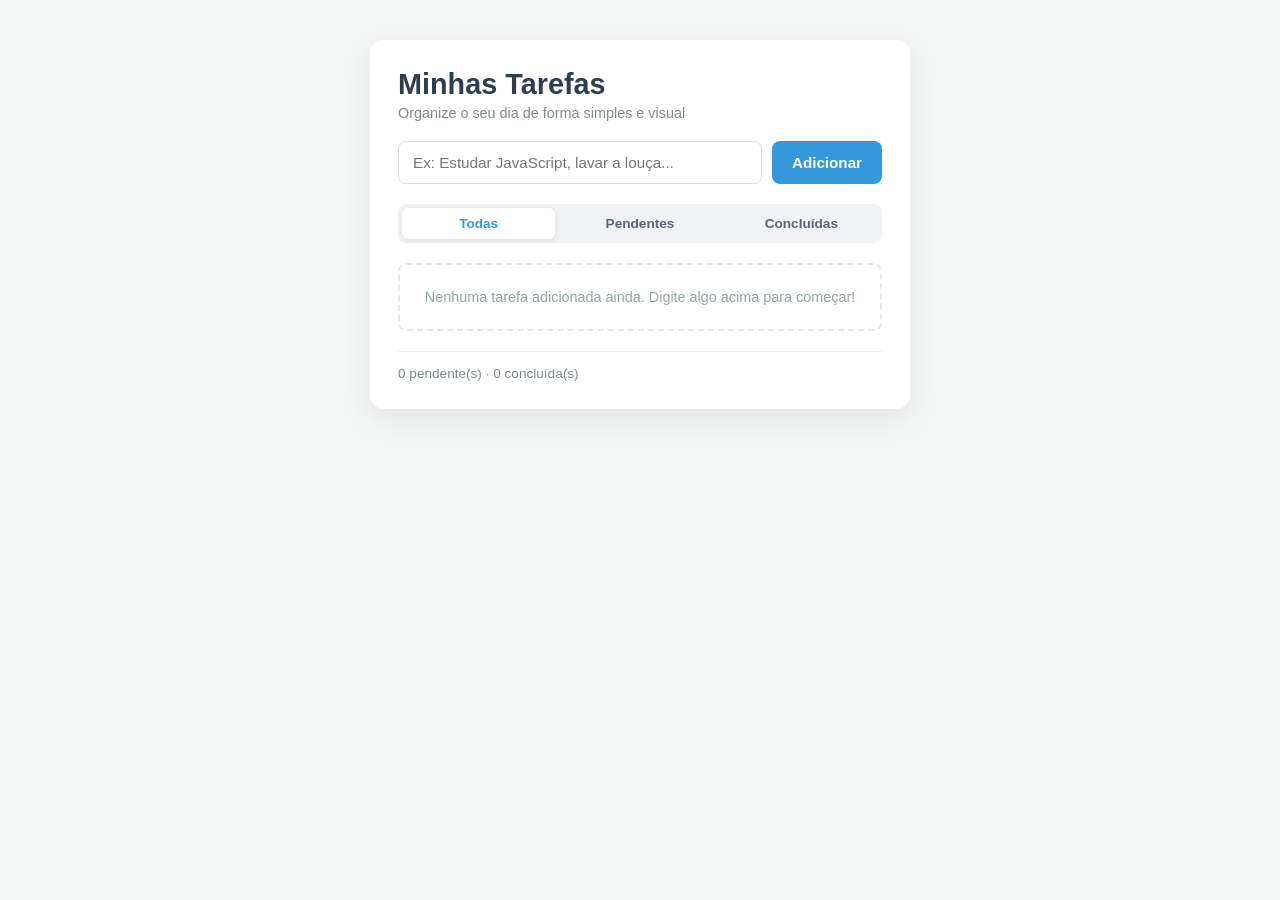
<file: ListaDeTarefas/index.html>
<!DOCTYPE html>
<html lang="pt-BR">
<head>
    <meta charset="UTF-8">
    <meta name="viewport" content="width=device-width, initial-scale=1.0">
    <title>Minha Lista de Tarefas</title>
    <!-- Vincula o arquivo de estilos visuais (CSS) -->
    <link rel="stylesheet" href="style.css">
</head>
<body>
    <div class="container">
        <!-- Cabeçalho da página -->
        <header>
            <h1>Minhas Tarefas</h1>
            <p class="subtitulo">Organize o seu dia de forma simples e visual</p>
        </header>

        <!-- Formulário para digitar e adicionar uma nova tarefa -->
        <form id="form-tarefa" class="form-tarefa">
            <input 
                type="text" 
                id="input-tarefa" 
                placeholder="Ex: Estudar JavaScript, lavar a louça..." 
                autocomplete="off"
            >
            <button type="submit" id="btn-adicionar">Adicionar</button>
        </form>

        <!-- Barra de filtros: permite alternar a visualização das tarefas -->
        <div class="filtros" role="group" aria-label="Filtros de visualização">
            <button type="button" class="btn-filtro ativo" data-filtro="todas">Todas</button>
            <button type="button" class="btn-filtro" data-filtro="pendentes">Pendentes</button>
            <button type="button" class="btn-filtro" data-filtro="concluidas">Concluídas</button>
        </div>

        <!-- Seção onde as tarefas aparecerão na tela -->
        <main>
            <ul id="lista-tarefas" class="lista-tarefas">
                <!-- As tarefas serão adicionadas aqui dinamicamente pelo JavaScript -->
            </ul>

            <!-- Mensagem exibida caso a lista esteja vazia -->
            <div id="mensagem-vazia" class="mensagem-vazia">
                <p>Nenhuma tarefa adicionada ainda. Digite algo acima para começar!</p>
            </div>
        </main>

        <!-- Rodapé com estatísticas e botão para limpar concluídas -->
        <footer>
            <span id="contador-tarefas">0 pendente(s) · 0 concluída(s)</span>
            <button type="button" id="btn-limpar-concluidas" class="btn-limpar">Limpar concluídas</button>
        </footer>
    </div>

    <!-- Vincula o arquivo de lógica e interatividade (JavaScript) -->
    <script src="script.js"></script>
</body>
</html>
</file>
<file: ListaDeTarefas/style.css>
/* ========================================================
   1. CONFIGURAÇÕES GERAIS E CORES (RESET E FONTES)
   ======================================================== */
* {
    margin: 0;
    padding: 0;
    box-sizing: border-box;
}

body {
    font-family: 'Segoe UI', Tahoma, Geneva, Verdana, sans-serif;
    background-color: #f4f7f6;
    color: #333333;
    display: flex;
    justify-content: center;
    align-items: flex-start;
    min-height: 100vh;
    padding: 40px 16px;
}

/* ========================================================
   2. CONTAINER PRINCIPAL (O "CARD" CENTRAL)
   ======================================================== */
.container {
    background-color: #ffffff;
    width: 100%;
    max-width: 540px;
    border-radius: 14px;
    box-shadow: 0 10px 30px rgba(0, 0, 0, 0.08);
    padding: 28px;
    display: flex;
    flex-direction: column;
    gap: 20px;
}

/* ========================================================
   3. CABEÇALHO
   ======================================================== */
header h1 {
    font-size: 1.8rem;
    color: #2c3e50;
    margin-bottom: 4px;
}

.subtitulo {
    font-size: 0.9rem;
    color: #7f8c8d;
}

/* ========================================================
   4. FORMULÁRIO DE ADIÇÃO (INPUT E BOTÃO)
   ======================================================== */
.form-tarefa {
    display: flex;
    gap: 10px;
}

#input-tarefa {
    flex: 1;
    padding: 12px 14px;
    border: 1.5px solid #dcdde1;
    border-radius: 8px;
    font-size: 0.95rem;
    outline: none;
    transition: border-color 0.2s ease, box-shadow 0.2s ease;
}

#input-tarefa:focus {
    border-color: #3498db;
    box-shadow: 0 0 0 3px rgba(52, 152, 219, 0.15);
}

#btn-adicionar {
    background-color: #3498db;
    color: #ffffff;
    border: none;
    padding: 12px 20px;
    border-radius: 8px;
    font-size: 0.95rem;
    font-weight: 600;
    cursor: pointer;
    transition: background-color 0.2s ease, transform 0.1s ease;
}

#btn-adicionar:hover {
    background-color: #2980b9;
}

#btn-adicionar:active {
    transform: scale(0.98);
}

/* ========================================================
   5. BARRA DE FILTROS (TODAS / PENDENTES / CONCLUÍDAS)
   ======================================================== */
.filtros {
    display: flex;
    gap: 8px;
    background-color: #f1f2f6;
    padding: 4px;
    border-radius: 8px;
}

.btn-filtro {
    flex: 1;
    background: transparent;
    border: none;
    padding: 8px 12px;
    border-radius: 6px;
    font-size: 0.85rem;
    font-weight: 600;
    color: #576574;
    cursor: pointer;
    transition: all 0.2s ease;
}

.btn-filtro:hover {
    color: #2c3e50;
    background-color: rgba(255, 255, 255, 0.6);
}

.btn-filtro.ativo {
    background-color: #ffffff;
    color: #3498db;
    box-shadow: 0 2px 6px rgba(0, 0, 0, 0.08);
}

/* ========================================================
   6. LISTA DE TAREFAS E DIFERENCIAÇÃO VISUAL
   ======================================================== */
.lista-tarefas {
    list-style: none;
    display: flex;
    flex-direction: column;
    gap: 10px;
}

/* Base de cada item individual */
.item-tarefa {
    display: flex;
    align-items: center;
    justify-content: space-between;
    padding: 12px 16px;
    border-radius: 8px;
    border: 1px solid #eef2f5;
    transition: all 0.25s ease;
}

/* --- TAREFA PENDENTE: Destaque com borda azul e texto nítido --- */
.item-tarefa.pendente {
    background-color: #ffffff;
    border-color: #e2e8f0;
    border-left: 5px solid #3498db; /* Indicador visual azul */
    box-shadow: 0 2px 4px rgba(0, 0, 0, 0.02);
}

.item-tarefa.pendente:hover {
    background-color: #f8fafc;
    box-shadow: 0 4px 8px rgba(0, 0, 0, 0.04);
}

.item-tarefa.pendente .item-texto {
    color: #2c3e50;
    font-weight: 500;
}

/* --- TAREFA CONCLUÍDA: Borda verde, fundo suave, texto riscado e opacidade atenuada --- */
.item-tarefa.concluida {
    background-color: #f6faf7;
    border-color: #d7ecdd;
    border-left: 5px solid #2ecc71; /* Indicador visual verde */
    opacity: 0.82;
}

.item-tarefa.concluida:hover {
    opacity: 1;
    background-color: #edf7ef;
}

.item-tarefa.concluida .item-texto {
    text-decoration: line-through;
    color: #8395a7;
    font-style: italic;
}

/* Área de conteúdo do item (checkbox, texto, badge) */
.item-conteudo {
    display: flex;
    align-items: center;
    gap: 12px;
    flex: 1;
    cursor: pointer;
}

.item-checkbox {
    width: 20px;
    height: 20px;
    cursor: pointer;
    accent-color: #2ecc71;
}

.item-texto {
    font-size: 0.95rem;
    word-break: break-word;
    user-select: none;
    flex: 1;
    transition: color 0.2s ease;
}

/* --- ETIQUETAS VISUAIS DE STATUS (BADGES) --- */
.badge {
    font-size: 0.75rem;
    font-weight: 600;
    padding: 3px 8px;
    border-radius: 12px;
    text-transform: uppercase;
    letter-spacing: 0.5px;
    white-space: nowrap;
    user-select: none;
}

.badge-pendente {
    background-color: #ebf5fb;
    color: #2980b9;
    border: 1px solid #d4e6f1;
}

.badge-concluida {
    background-color: #eafaf1;
    color: #27ae60;
    border: 1px solid #d5f5e3;
}

/* Botão de remover (excluir) */
.btn-remover {
    background: none;
    border: none;
    color: #e74c3c;
    font-size: 1.1rem;
    padding: 6px 8px;
    cursor: pointer;
    border-radius: 6px;
    opacity: 0.6;
    margin-left: 8px;
    transition: opacity 0.2s ease, background-color 0.2s ease;
}

.btn-remover:hover {
    opacity: 1;
    background-color: #fadbd8;
}

/* ========================================================
   7. MENSAGEM VAZIA E RODAPÉ
   ======================================================== */
.mensagem-vazia {
    text-align: center;
    padding: 24px 10px;
    color: #95a5a6;
    font-size: 0.9rem;
    border: 2px dashed #e2e8f0;
    border-radius: 8px;
}

footer {
    display: flex;
    justify-content: space-between;
    align-items: center;
    border-top: 1px solid #f1f2f6;
    padding-top: 14px;
    font-size: 0.85rem;
    color: #7f8c8d;
}

.btn-limpar {
    background: none;
    border: none;
    color: #e74c3c;
    font-size: 0.82rem;
    font-weight: 600;
    cursor: pointer;
    padding: 4px 8px;
    border-radius: 4px;
    transition: background-color 0.2s ease;
}

.btn-limpar:hover {
    background-color: #fadbd8;
    text-decoration: underline;
}
</file>
